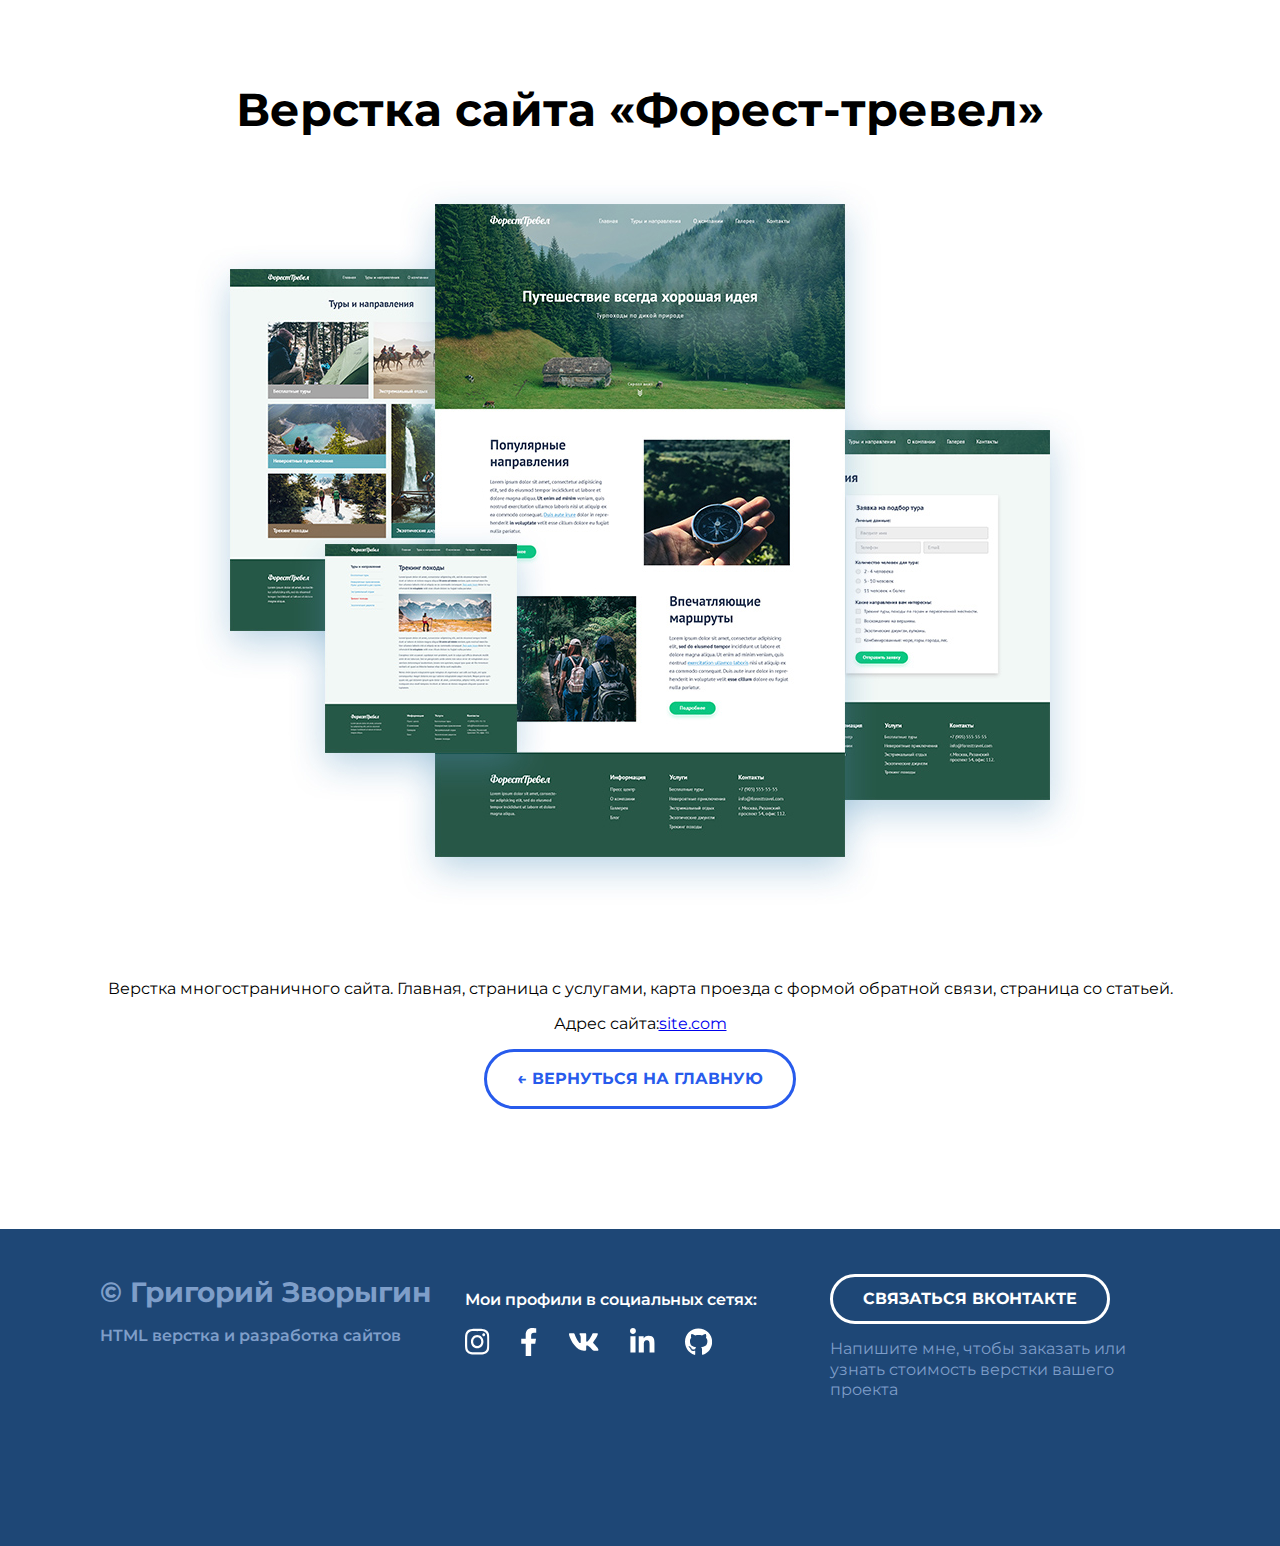
<file: forest-travel.html>
<!DOCTYPE html>
<html lang="ru">
<head>
	<meta charset="UTF-8">
	<meta http-equiv="X-UA-Compatible" content="IE=edge">
	<meta name="viewport" content="width=device-width, initial-scale=1.0">
	<title>Проект "Форест тревел"</title>
	<link rel="stylesheet" href="./main.css">
	<link rel="stylesheet" href="./media.css">
	<link rel="preconnect" href="https://fonts.googleapis.com">
	<link rel="preconnect" href="https://fonts.gstatic.com" crossorigin>
	<link href="https://fonts.googleapis.com/css2?family=Montserrat:wght@400;600;700&display=swap" rel="stylesheet">
</head>
<body>
	<main>
		<section class="project">
			<div class="container">
				<h1 class="project-header">Верстка сайта «Форест-тревел»
				</h1>
				<div class="project-img">
					<img src="img/project/img-forest 1.jpg" alt="Верстка сайта «Форест-тревел»">
				</div>
				<div class="project-desription">
					<p>Верстка многостраничного сайта. Главная, страница с услугами, карта проезда с формой обратной связи, страница со статьей.</p>
					<p>Адрес сайта:<a href="#">site.com</a></p>
				</div>
				<a href="index.html" class="project-bth-back">← ВЕРНУТЬСЯ НА ГЛАВНУЮ</a>
			</div>
		</section>
	</main>

	<footer class="footer">
		<div class="container">
			<div class="footer-row">
				<div class="footer-copyright">
					<div class="footer-copyright-name">© Григорий Зворыгин
					<p>HTML верстка и разработка сайтов</p></div>
				</div>
				<div class="footer-icons">
					<p>Мои профили в социальных сетях:</p>
					<div class="footer-icons-row">
						<a href="#">
							<img src="img/footer/instagram 1.svg" alt="">
						</a>
						<a href="#">
							<img src="img/footer/facebook.svg" alt="">
						</a>
						<a href="https://vk.com/zvory" target="_blank">
							<img src="img/footer/vk.svg" alt="">
						</a>
						<a href="#">
							<img src="img/footer/linkedin-in.svg" alt="">
						</a>
						<a href="#">
							<img src="img/footer/github.svg" alt="">
						</a>
					</div>
				</div>
				<div class="footer-contacts">
					<a class="footer-button" href="https://vk.me/zvory" target="_blank">
					Связаться Вконтакте
				</a>
					<p>Напишите мне, чтобы заказать или узнать стоимость верстки вашего проекта</p>
				</div>


			</div>
		</div>
	</footer>
</body>
</html>
</file>
<file: main.css>
*{
	box-sizing: border-box ;
}


body {
	margin: 0%;
	font-family: 'Montserrat', sans-serif;
	color: #000000;
}

img{
	max-width: 100%;
}


.header{
	position: relative;
	display: flex;/* делает его контейнром*/
	flex-direction: column;/* выравнивание flex-элементов в колонку, основная ось - Y */
	justify-content: center;/* Выравнивание по основной оси*/
	align-items: center;/* выравнивание по поперечной оси*/

	width: 100%;
	height: 100vh;
	background-image: url(img/header/header_title.jpg);
	background-color: #556983;
	background-size: cover;
	background-position: center;
}
.header-title{
	margin: 0;
	margin-bottom: 25px;
	font-weight: 700;
	font-size: 56px;
	line-height: 130%;
	text-align: center;
	color: white;
}
.header-subtitle{
	margin: 0;
	font-weight: 700;
	font-size: 16px;
	line-height: 150%;
	text-align: center;
	color: white;
	letter-spacing: 0.2em;/* Растояние между букв*/
	text-transform: uppercase;/* Переводит текст в КАПСЛОГ*/
}
/* Portfolio*/

.container{
	max-width: 1110px;
	margin-right: auto;
	margin-left: auto;
	padding-left: 15px;
	padding-right: 15px;
}
.none{
	display: none !important;
}
.portfolio{
	padding-top: 80px;
	padding-bottom: 115px;
}
.portfolio-header{
	font-weight: 700;
	Font-size: 46px;
	line-height: 130%;
	text-align: center;
	color: black;
	margin: 0;
	margin-bottom: 70px;
}

.portfoli-cards-wrapper{
	display: flex;
	flex-wrap: wrap;
	justify-content: space-between;
}
.card{
	box-shadow: 0px 10px 40px rgba(126, 155, 189, 0.35);
	background-color: #ffffff;
	max-width: 500px;
	margin-bottom: 30px;
	transition: transform 0.2s ease-in;
}

.card:hover{
	transform: translateY(-15px);
}

.card-link{
	padding: 20px;
	display: block;
	color: black;
	text-decoration: none;
	transition: color 0.2s ease-in;
}

.card-link:hover{
	color: rgb(39, 91, 236);
}

.card:last-child, .card:nth-last-child(2){
	margin-bottom: 0;
}

.card-img{
	margin-bottom: 20px;


}
.card-title{
	margin: 0;
	margin-bottom: 13px;
	font-weight: 600;
	font-size: 24px;
	line-height: 130%;

}
.card p {
	font-size: 16px;
	line-height: 130%;
	margin: 0;
}
/*footer*/

.footer{
	background: #1E4776;
	padding-top: 45px;
	padding-bottom: 130px;
	color: #ffffff;
}
.footer-row{
	display: flex;
	justify-content: space-between;
	flex-direction: row;
}
.footer-copyright{
	color: #7E9EC9;
	line-height: 1.3;
	max-width: 350px;
	flex-grow: 1;
}
.footer-copyright-name{	
	font-weight: 700;
	font-size: 28px;
	margin-bottom: 15px;
}
.footer-copyright p{
	margin-bottom: 15px;
	font-size: 16px;
	font-weight: 600;
}

.footer-icons{
	max-width: 350px;
	flex-grow: 1;

}
.footer-icons p{
	font-weight: 600;
	font-size: 16px;
	line-height: 1.3;
}
.footer-icons-row{
	display: flex;
	align-items: center;
}
.footer-icons-row > * + *{
	margin-left: 30px;
}

.footer-contacts{
	max-width: 350px;
	flex-grow: 1;
}

.footer-button{
	display: inline-block;
	border: 3px solid #ffffff;
	border-radius: 50px;
	height: 50px;
	color: #ffffff;
	padding-left: 30px ;
	padding-right: 30px;
	line-height: 44px;
	font-weight: 700;
	font-size: 16px;
	text-transform: uppercase;
	text-decoration: none;
	transition: all 0.2s;
}

.footer-button:hover{
	background-color: white;
	color: #1E4776;
}

.footer-contacts p{
	font-weight: 400;
	font-size: 16px;
	line-height: 1.3;
	color: #7E9EC9;
	margin: 15px 0;
}


/* project  */

.project{
	padding-top: 80px;
	padding-bottom: 120px;
	text-align: center;
}

.project-header{
	margin: 0;
	margin-bottom: 40px;
	font-weight: 700;
	font-size: 46px;
	line-height: 1.3;
}

.project-img{
	margin-bottom: 70px;
}

.project-description p{
	margin: 0 auto;
	min-width: 730px;
	margin-bottom: 60px;
}

.project-description p{
	margin: 0;
	margin-bottom: 15px;
	font-weight: 400;
	font-size: 16px;
	line-height: 1.5;
}

.project-bth-back{
	display: inline-block;
	border: 3px solid #275BEC;
	border-radius: 50px;
	height: 60px;
	color:  #275BEC;
	padding-left: 30px ;
	padding-right: 30px;
	line-height: 54px;
	font-weight: 700;
	font-size: 16px;
	text-transform: uppercase;
	text-decoration: none;
	transition: all 0.2s;
}

.project-bth-back:hover{
	background-color: #275BEC;
	color: #ffffff;

}
</file>
<file: media.css>
/* Это медиа запрос, он нужен для адаптации сайта под мобильную версию
В () этих скобках пишим условие, если оно нарушенно ,то запрос начинает выполняться. В данном запросе говорится о том что, если ширина сайта < 800 px, то запрос запускается */
/* @media(max-width:800px){} */

@media(max-width:1140px){
	.card {
		width: calc(50% - 15px);

	}

	.footer{
		padding-top: 40px;
		padding-bottom: 60px;
	}

	.footer-row{
		flex-direction: column-reverse;
		align-items: center;
		text-align: center;
	}

	.footer-icons{
		margin-bottom: 50px;
	}
	.footer-contacts{
		margin-bottom: 50px;
	}
	
}


@media(max-width:760px){
	.header-title{
		font-size: 32px;
	}

	.header-subtitle{
		font-size: 14px;
	}

	.portfolio{
		padding-top: 40px;
		padding-bottom: 40px;
	}

	.portfolio-header{
		font-size: 32px;
		margin-bottom: 30px;
	}

	.portfoli-cards-wrapper{
		justify-content: center;
	}

	.card{
		width: 100%;
		min-width: 530px;
	}

	.card:nth-last-child(2){
		margin-bottom: 30px;
	}

	.card-link{
		padding: 15px;
	}

	.card-img{
		margin-bottom: 10px;
	}

	.card-title{
		font-size: 18px;
		margin-bottom: 10px;
	}

	.card p{
		font-size: 10px;
	}

	.footer-copyright-name{
		font-size: 18px;
		margin-bottom: 5px;
	}

	.footer-copyright p{
		font-size: 14px;
	}

	.footer-icons p{
		font-size: 14px;
	}

	.footer-contacts p{
		font-size: 14px;
		margin: 0%;
		margin-top: 15px;
	}

	.project{
		padding: 40px 0 60px;
	}

	.project-header{
		font-size: 28px;
		margin-bottom: 30px;
	}

	.project-img{
		margin-bottom: 20px;
	}

	.project-desription{
		margin-bottom: 50px;
	}

	.project-bth-back{
		padding: 0 10px;
		width: 100%;
		max-width: 320px;
	}
}
</file>
